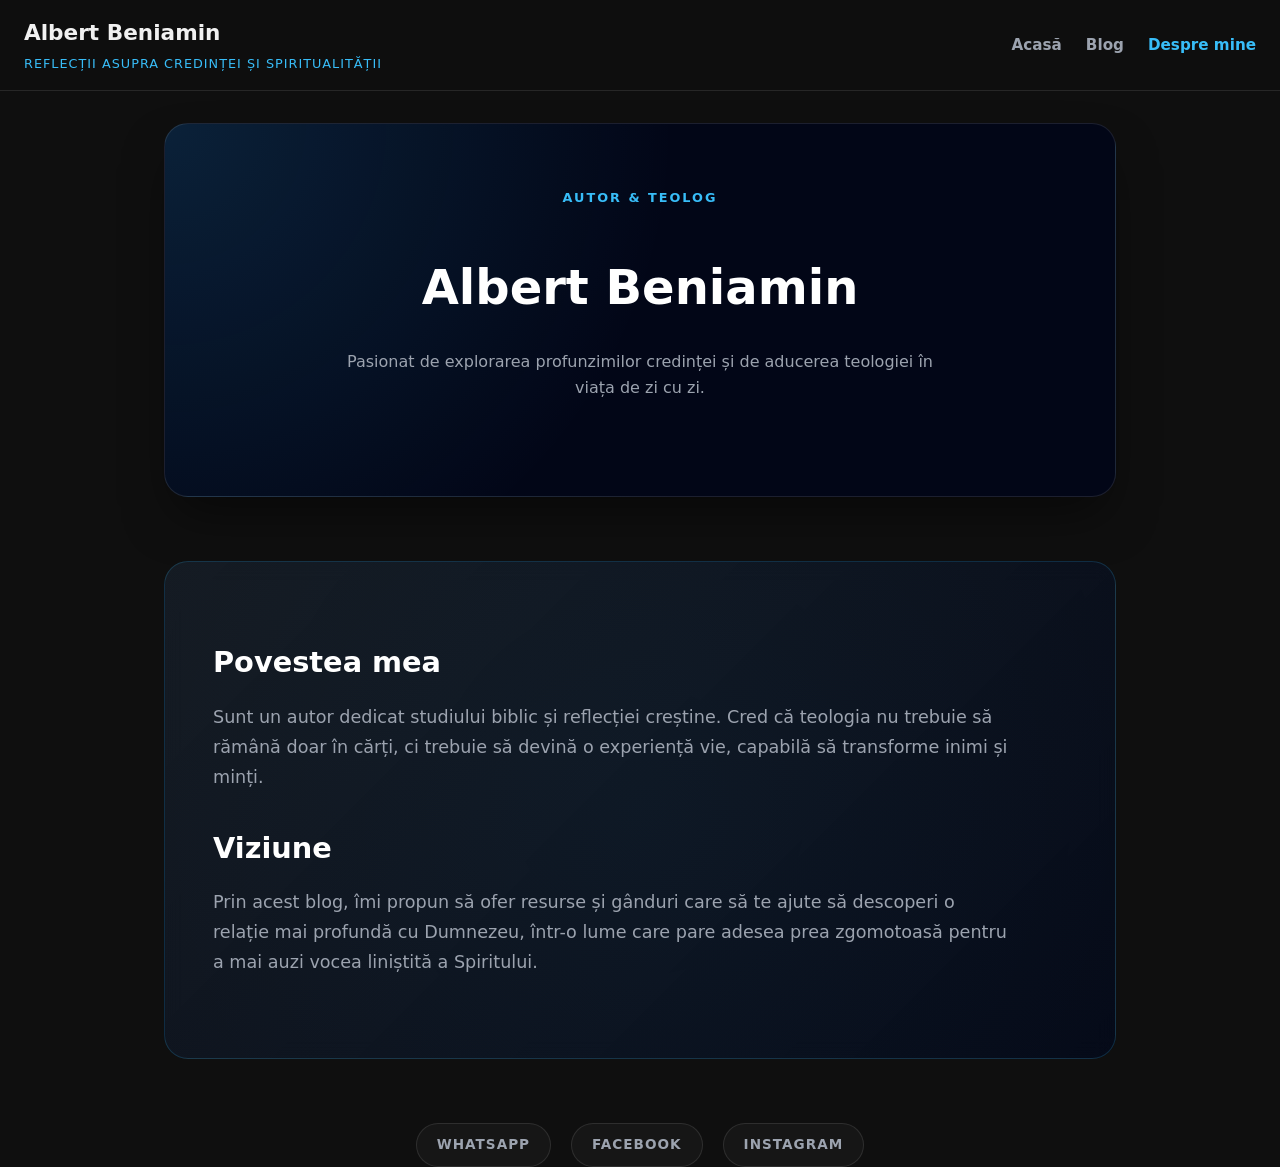
<file: despre.html>
<!DOCTYPE html>
<html lang="ro">
<head>
  <meta charset="UTF-8">
  <meta name="viewport" content="width=device-width, initial-scale=1.0">
  <title>Despre mine - Albert Beniamin</title>
  <link rel="stylesheet" href="styles.css">
</head>
<body>
  <header class="site-header">
    <div class="header-container">
      <div class="logo">
        <h1>Albert Beniamin</h1>
        <p class="tagline">Reflecții asupra credinței și spiritualității</p>
      </div>
      <nav class="main-nav">
        <a href="index.html">Acasă</a>
        <a href="blog.html">Blog</a>
        <a href="despre.html" class="active">Despre mine</a>
      </nav>
    </div>
  </header>

  <main class="container">
    <section class="premium-hero">
      <div class="hero-tag">Autor & Teolog</div>
      <h2>Albert Beniamin</h2>
      <p>Pasionat de explorarea profunzimilor credinței și de aducerea teologiei în viața de zi cu zi.</p>
    </section>

    <div class="about-premium-box">
      <h3>Povestea mea</h3>
      <p>Sunt un autor dedicat studiului biblic și reflecției creștine. Cred că teologia nu trebuie să rămână doar în cărți, ci trebuie să devină o experiență vie, capabilă să transforme inimi și minți.</p>
      
      <h3>Viziune</h3>
      <p>Prin acest blog, îmi propun să ofer resurse și gânduri care să te ajute să descoperi o relație mai profundă cu Dumnezeu, într-o lume care pare adesea prea zgomotoasă pentru a mai auzi vocea liniștită a Spiritului.</p>
    </div>

    <div class="social-links-premium">
        <a href="#" class="social-icon wa">WhatsApp</a>
        <a href="#" class="social-icon fb">Facebook</a>
        <a href="#" class="social-icon ig">Instagram</a>
    </div>
  </main>
</body>
</html>
</file>
<file: styles.css>
/* --- 1. VARIABILE ȘI RESET --- */
:root {
  --bg: #0f0f0f;
  --bg-soft: #1a1a1a;
  --card: #020617; /* Albastru foarte închis premium */
  --border: rgba(255, 255, 255, 0.1);
  --accent: #38bdf8; /* Albastru deschis neon */
  --text: #f1f1f1;
  --muted: #9ca3af;
}

* { box-sizing: border-box; }

body {
  margin: 0;
  font-family: system-ui, -apple-system, sans-serif;
  background-color: var(--bg);
  color: var(--text);
  line-height: 1.6;
}

.container {
  max-width: 1000px;
  margin: 0 auto;
  padding: 0 1.5rem;
}

/* --- 2. HEADER --- */
.site-header {
  position: sticky;
  top: 0;
  z-index: 100;
  background-color: rgba(15, 15, 15, 0.95);
  backdrop-filter: blur(12px);
  border-bottom: 1px solid var(--border);
}

.header-container {
  display: flex;
  justify-content: space-between;
  align-items: center;
  padding: 1rem 1.5rem;
}

.logo h1 { margin: 0; font-size: 1.35rem; }
.tagline { margin: 0.2rem 0 0; color: var(--accent); font-size: 0.8rem; text-transform: uppercase; letter-spacing: 1px; }

.main-nav { display: flex; gap: 1.5rem; }
.main-nav a { color: var(--muted); text-decoration: none; font-size: 0.95rem; font-weight: 600; transition: 0.2s; }
.main-nav a.active, .main-nav a:hover { color: var(--accent); }

/* --- 3. HERO PREMIUM (INDEX) --- */
.premium-hero {
  margin: 2rem 0 3rem 0;
  padding: 4rem 2.5rem;
  border-radius: 24px;
  background: 
    radial-gradient(circle at top left, rgba(56, 189, 248, 0.15), transparent 50%),
    var(--card);
  border: 1px solid var(--border);
  box-shadow: 0 25px 50px -12px rgba(0, 0, 0, 0.5);
  text-align: center;
}

.hero-tag { color: var(--accent); font-size: 0.8rem; text-transform: uppercase; font-weight: 800; letter-spacing: 2px; margin-bottom: 1rem; }
.premium-hero h2 { font-size: clamp(2rem, 5vw, 3rem); color: #fff; margin-bottom: 1rem; }
.premium-hero p { color: var(--muted); max-width: 600px; margin: 0 auto 2rem; }

/* --- 4. GRID ȘI CARDURI ARTICOLE --- */
.articles-grid {
  display: grid;
  grid-template-columns: repeat(auto-fit, minmax(300px, 1fr));
  gap: 2rem;
}

.card-link { text-decoration: none !important; color: inherit !important; display: flex; }

.article-card {
  background: var(--card);
  border-radius: 20px;
  border: 1px solid var(--border);
  overflow: hidden;
  transition: all 0.4s ease;
  width: 100%;
  display: flex;
  flex-direction: column;
}

.card-link:hover .article-card {
  border-color: var(--accent);
  transform: translateY(-8px);
  box-shadow: 0 20px 40px rgba(0, 0, 0, 0.4);
}

.article-image-container {
  width: 100%;
  height: 200px;
  overflow: hidden;
}

.article-img {
  width: 100%;
  height: 100%;
  object-fit: cover;
  transition: transform 0.5s ease;
}

.card-link:hover .article-img { transform: scale(1.1); }

.article-body { padding: 1.5rem; flex-grow: 1; display: flex; flex-direction: column; }
.article-header h4 { margin: 0 0 5px; font-size: 1.25rem; color: #fff; }
.article-date { font-size: 0.85rem; color: var(--accent); margin-bottom: 10px; display: block; }
.article-excerpt { color: var(--muted); font-size: 0.95rem; margin-bottom: 1.5rem; }

/* --- 5. BUTOANE WOW --- */
.btn-read-more, .btn-wow-main, .btn-wow-back {
  display: inline-flex;
  align-items: center;
  justify-content: center;
  padding: 12px 25px;
  border-radius: 50px;
  font-weight: 700;
  text-transform: uppercase;
  font-size: 0.85rem;
  letter-spacing: 1px;
  transition: all 0.3s cubic-bezier(0.175, 0.885, 0.32, 1.275);
  text-decoration: none !important;
  border: none;
  cursor: pointer;
}

/* Butoane albastre (Înainte) */
.btn-read-more, .btn-wow-main {
  background: linear-gradient(135deg, #38bdf8 0%, #2563eb 100%);
  color: white !important;
  box-shadow: 0 10px 20px rgba(56, 189, 248, 0.3);
}

.card-link:hover .btn-read-more, .btn-wow-main:hover {
  transform: scale(1.05) translateX(8px);
  box-shadow: 0 15px 30px rgba(56, 189, 248, 0.5);
}

/* Buton Înapoi (Stânga) */
.btn-wow-back {
  background: rgba(56, 189, 248, 0.1);
  color: var(--accent) !important;
  border: 1px solid var(--accent);
  margin: 40px 0;
}

.btn-wow-back:hover {
  background: var(--accent) !important;
  color: var(--card) !important;
  transform: scale(1.05) translateX(-8px);
}

/* --- 6. PAGINA ARTICOL (SINGLE) --- */
.post-hero-container {
  width: 100%;
  height: 400px;
  overflow: hidden;
  border-radius: 20px;
  margin: 2rem 0;
  box-shadow: 0 10px 40px rgba(0,0,0,0.5);
}

.post-featured-img { width: 100%; height: 100%; object-fit: cover; }
.post-title { font-size: clamp(2rem, 5vw, 2.8rem); color: #fff; margin: 1rem 0; }
.post-content { font-size: 1.15rem; line-height: 1.8; color: #d1d5db; }
.post-content p { margin-bottom: 1.5rem; }

/* --- 7. FOOTER --- */
.site-footer {
  border-top: 1px solid var(--border);
  padding: 3rem 0;
  text-align: center;
  color: var(--muted);
}
/* FORȚARE TEMA PREMIUM PE HERO */
.premium-hero {
  margin: 2rem 0 3rem 0;
  padding: 4rem 2rem;
  border-radius: 24px;
  background: 
    radial-gradient(circle at top left, rgba(56, 189, 248, 0.15), transparent 50%),
    #020617 !important; /* Fundalul închis premium */
  border: 1px solid rgba(255, 255, 255, 0.1);
  box-shadow: 0 25px 50px -12px rgba(0, 0, 0, 0.5);
  text-align: center;
}

.hero-tag {
  color: #38bdf8 !important;
  font-size: 0.8rem;
  text-transform: uppercase;
  font-weight: 800;
  letter-spacing: 2px;
  margin-bottom: 1rem;
}

.premium-hero h2 {
  color: #ffffff !important;
  font-size: clamp(2rem, 5vw, 3rem);
  margin-bottom: 1.5rem;
}

/* Butonul Secundar din Hero (Despre mine) */
.btn-wow-secondary {
  display: inline-flex;
  align-items: center;
  justify-content: center;
  padding: 14px 28px;
  background: rgba(255, 255, 255, 0.05);
  color: #fff !important;
  text-decoration: none;
  border-radius: 50px;
  font-weight: 700;
  text-transform: uppercase;
  font-size: 0.9rem;
  border: 1px solid rgba(255, 255, 255, 0.2);
  transition: all 0.3s ease;
}

.btn-wow-secondary:hover {
  background: rgba(255, 255, 255, 0.1);
  border-color: #38bdf8;
  transform: translateY(-2px);
}
/* --- SECTION DESPRE BLOG PREMIUM (INDEX) --- */
.about-premium-box {
  margin: 4rem 0;
  padding: 3rem;
  border-radius: 24px;
  background: linear-gradient(135deg, rgba(30, 41, 59, 0.4) 0%, rgba(2, 6, 23, 0.8) 100%);
  border: 1px solid rgba(56, 189, 248, 0.2);
  backdrop-filter: blur(10px); /* Efect de sticlă mată */
  position: relative;
  overflow: hidden;
}

/* Adăugăm o reflexie subtilă în colț */
.about-premium-box::after {
  content: "";
  position: absolute;
  top: -50%;
  left: -50%;
  width: 200%;
  height: 200%;
  background: radial-gradient(circle, rgba(56, 189, 248, 0.05) 0%, transparent 70%);
  pointer-events: none;
}

.about-premium-box h3 {
  font-size: 1.8rem;
  color: #fff;
  margin-bottom: 1rem;
  position: relative;
  z-index: 1;
}

.about-premium-box p {
  font-size: 1.1rem;
  color: #9ca3af;
  margin-bottom: 2rem;
  line-height: 1.7;
  position: relative;
  z-index: 1;
  max-width: 800px;
}

/* Stil pentru butonul secundar din această secțiune */
.about-premium-box .btn-wow-secondary {
  position: relative;
  z-index: 1;
  display: inline-flex;
  align-items: center;
  padding: 12px 25px;
  background: rgba(255, 255, 255, 0.03);
  color: #38bdf8 !important;
  border: 1px solid rgba(56, 189, 248, 0.4);
  border-radius: 50px;
  text-decoration: none;
  font-weight: 700;
  text-transform: uppercase;
  font-size: 0.85rem;
  transition: all 0.3s ease;
}

.about-premium-box .btn-wow-secondary:hover {
  background: rgba(56, 189, 248, 0.1);
  border-color: #38bdf8;
  box-shadow: 0 0 20px rgba(56, 189, 248, 0.2);
  transform: translateY(-2px);
}
/* --- SOCIAL LINKS PREMIUM --- */
.social-links-premium {
  display: flex;
  justify-content: center;
  gap: 20px;
  margin-top: 20px;
}

.social-icon {
  text-decoration: none;
  font-size: 0.85rem;
  font-weight: 700;
  text-transform: uppercase;
  letter-spacing: 1px;
  padding: 10px 20px;
  border-radius: 50px;
  background: rgba(255, 255, 255, 0.03);
  border: 1px solid rgba(255, 255, 255, 0.1);
  color: #9ca3af !important;
  transition: all 0.3s cubic-bezier(0.175, 0.885, 0.32, 1.275);
}

/* Efect Hover General */
.social-icon:hover {
  transform: translateY(-5px);
  color: #fff !important;
}

/* Culori specifice la Hover */
.social-icon.wa:hover {
  border-color: #25D366;
  box-shadow: 0 0 20px rgba(37, 211, 102, 0.4);
  background: rgba(37, 211, 102, 0.1);
}

.social-icon.fb:hover {
  border-color: #1877F2;
  box-shadow: 0 0 20px rgba(24, 119, 242, 0.4);
  background: rgba(24, 119, 242, 0.1);
}

.social-icon.ig:hover {
  border-color: #E1306C;
  box-shadow: 0 0 20px rgba(225, 48, 108, 0.4);
  background: rgba(225, 48, 108, 0.1);
}
/* --- FIX IMAGINI ȘI TEXT ÎN PAGINA DE ARTICOL --- */

/* Containerul care ține imaginea banner */
.post-hero-container {
  width: 100%;
  height: 400px; /* Înălțime fixă pentru banner */
  overflow: hidden;
  border-radius: 20px;
  margin: 2rem 0;
  border: 1px solid rgba(255, 255, 255, 0.1);
  box-shadow: 0 20px 40px rgba(0, 0, 0, 0.5);
}

/* Imaginea din interiorul bannerului */
.post-featured-img {
  width: 100%;
  height: 100%;
  object-fit: cover; /* Esențial: decupează, nu întinde */
  display: block;
}

/* Titlul și textele din articol */
.post-title {
  font-size: clamp(2rem, 5vw, 3rem);
  color: #fff;
  margin-bottom: 0.5rem;
  line-height: 1.1;
}

.highlight-text {
  font-size: 1.2rem;
  color: #38bdf8; /* Albastru deschis pentru introducere */
  font-style: italic;
  margin-bottom: 2rem;
  line-height: 1.6;
}

.post-content {
  font-size: 1.1rem;
  color: #d1d5db;
  line-height: 1.8;
}

.post-content h3 {
  color: #fff;
  margin-top: 2.5rem;
  font-size: 1.5rem;
}
/* --- OPTIMIZARE MOBIL (RESPONSIVE) --- */
@media (max-width: 768px) {
  /* 1. Ajustăm Containerul General */
  .container {
    padding: 0 1rem; /* Mai puțin spațiu pe margini pe telefon */
  }

  /* 2. Header și Meniu */
  .header-container {
    flex-direction: column; /* Punem logo-ul deasupra meniului */
    gap: 15px;
    padding: 1rem;
  }
  
  .main-nav {
    gap: 10px;
    flex-wrap: wrap; /* Meniul se rupe pe două rânduri dacă e nevoie */
    justify-content: center;
  }

  /* 3. Hero (Secțiunea de sus) */
  .premium-hero {
    padding: 2.5rem 1rem;
    margin: 1rem 0;
  }

  .premium-hero h2 {
    font-size: 1.8rem; /* Text mai mic să nu se rupă urât */
  }

  .hero-actions {
    flex-direction: column; /* Butoanele unul sub altul pe mobil */
    width: 100%;
  }

  .btn-wow-main, .btn-wow-secondary {
    width: 100%; /* Butoanele ocupă toată lățimea pentru a fi ușor de apăsat */
  }

  /* 4. Grid-ul de Articole */
  .articles-grid {
    grid-template-columns: 1fr; /* Forțăm un singur card pe rând */
    gap: 20px;
  }

  /* 5. Imaginile din Carduri și Articole */
  .article-image-container, .post-hero-container {
    height: 180px; /* Înălțime mai mică pentru ecrane mici */
  }

  /* 6. Textul din Articole */
  .post-title {
    font-size: 1.8rem; /* Titlul articolului mai mic pe telefon */
    line-height: 1.3;
  }

  .post-content {
    font-size: 1rem; /* Text mai lizibil pentru citit de aproape */
  }

    /* 7. REPARARE BUTOANE SOCIALE PE MOBIL */
  .social-links-premium {
    display: flex;
    flex-direction: column; /* Le punem unul sub altul */
    align-items: center;    /* Le centrăm perfect */
    gap: 12px;
    width: 100%;
    padding: 0;
    margin: 20px 0;
  }
  
  .social-icon {
    width: 100%;            /* Ocupă lățimea containerului */
    max-width: 280px;       /* Dar nu le lăsăm să devină gigantice */
    text-align: center;
    display: block;
    box-sizing: border-box; /* Asigură că padding-ul nu scoate butonul afară */
    margin: 0 auto;         /* Centrare forțată */
  }

  /* Ajustare Footer pentru a cuprinde butoanele */
  .site-footer {
    padding: 2rem 1rem;
    display: flex;
    flex-direction: column;
    align-items: center;
  }
/* Magazine Style Layout */
.magazine-style {
    margin-top: 2rem;
    color: #e5e5e5;
}

.magazine-header {
    text-align: center;
    margin-bottom: 3rem;
}

.category-tag {
    font-style: italic;
    color: var(--muted);
    border-bottom: 1px solid var(--border);
    padding-bottom: 5px;
    letter-spacing: 2px;
}

.main-title {
    font-size: 3rem;
    font-weight: 300;
    margin: 1rem 0 0.5rem;
    letter-spacing: 1px;
}

.sub-title {
    font-family: 'Georgia', serif; /* Stil scris de mână/serit */
    font-style: italic;
    font-weight: normal;
    font-size: 1.8rem;
    color: var(--muted);
}

.article-image-full {
    width: 100%;
    border-radius: 4px;
    margin-bottom: 2rem;
    box-shadow: 0 10px 30px rgba(0,0,0,0.5);
}

.intro-box {
    background-color: var(--bg-soft);
    padding: 2rem;
    border-left: 4px solid var(--accent);
    margin-bottom: 2rem;
}

.highlight-quote {
    font-size: 1.5rem;
    text-align: center;
    margin: 3rem 0;
    padding: 2rem;
    border-top: 1px solid var(--border);
    border-bottom: 1px solid var(--border);
    color: #fff;
    font-style: italic;
}

.conclusion-banner {
    background: linear-gradient(to right, #1a1a1a, #2e2e2e);
    padding: 2.5rem;
    text-align: center;
    border-radius: 12px;
    margin-top: 4rem;
    font-size: 1.3rem;
    border: 1px solid var(--accent);
}

.author-info {
    margin-top: 4rem;
    text-align: right;
    border-top: 1px solid var(--border);
    padding-top: 1rem;
    color: var(--muted);
}

/* Telefon Fix */
@media (max-width: 768px) {
    .main-title { font-size: 2rem; }
    .sub-title { font-size: 1.3rem; }
    .magazine-columns { column-count: 1; }
}
/* Stiluri pentru Vizualizatorul PDF */
.pdf-viewer-container {
    margin: 2rem 0;
    box-shadow: 0 10px 40px rgba(0,0,0,0.6);
    border: 1px solid var(--border);
    border-radius: 12px;
    overflow: hidden;
    background-color: #333; /* Fundal sub PDF */
}

.pdf-intro {
    text-align: center;
    padding: 3rem 0;
}

.action-bar {
    margin-top: 2rem;
}

.hint {
    color: var(--muted);
    font-size: 0.9rem;
    margin-top: 1rem;
}

.quick-summary {
    background-color: var(--bg-soft);
    padding: 2rem;
    border-radius: 12px;
    margin: 3rem 0;
}

.quick-summary ul {
    padding-left: 1.5rem;
    color: var(--muted);
}

/* Ajustare pe Mobil */
@media (max-width: 768px) {
    .pdf-viewer-container {
        height: 500px; /* Mai mic pe telefon pentru a nu bloca scroll-ul paginii */
    }
}

/* Magazine Style - Varianta Clean */
.magazine-article {
  padding: 2rem 0;
}

.category-tag {
  color: var(--muted);
  text-transform: uppercase;
  letter-spacing: 2px;
  font-size: 0.8rem;
  border-bottom: 1px solid var(--border);
  display: inline-block;
  margin-bottom: 1rem;
}

.main-title {
  font-size: 2.8rem;
  line-height: 1.1;
  margin: 0.5rem 0;
  font-weight: 700;
}

.sub-title {
  font-size: 1.5rem;
  color: var(--muted);
  font-style: italic;
  font-weight: normal;
  margin-bottom: 1.5rem;
}

.post-meta {
  font-size: 0.9rem;
  color: var(--muted);
  margin-bottom: 2rem;
}

.article-image-full {
  width: 100%;
  max-height: 500px;
  object-fit: cover;
  border-radius: 8px;
  margin-bottom: 2.5rem;
}

.intro-box {
  background-color: var(--bg-soft);
  padding: 2rem;
  border-radius: 12px;
  margin-bottom: 2rem;
  border-left: 4px solid var(--accent);
}

.highlight-quote {
  font-size: 1.6rem;
  font-style: italic;
  text-align: center;
  margin: 3rem 0;
  padding: 2rem;
  border-top: 1px solid var(--border);
  border-bottom: 1px solid var(--border);
  color: var(--text);
}

.summary-card {
  background-color: var(--bg-soft);
  padding: 2.5rem;
  border-radius: 16px;
  margin-top: 4rem;
  border: 1px solid var(--border);
}

.cta-box {
  margin-top: 2rem;
  text-align: center;
  font-size: 1.3rem;
  color: #fff;
  padding: 1rem;
  border: 1px solid var(--accent);
  border-radius: 8px;
}

.author-info {
  margin-top: 4rem;
  text-align: right;
  font-style: italic;
  color: var(--muted);
}

/* Fix pentru drop-cap (litera mare) */
.drop-cap::first-letter {
  font-size: 3.5rem;
  float: left;
  margin-right: 8px;
  line-height: 1;
  font-weight: bold;
  color: var(--accent);
}

@media (max-width: 768px) {
  .main-title { font-size: 2rem; }
  .sub-title { font-size: 1.2rem; }
}
/* STIL GENERAL - Stil Aeon Light */
body {
    font-family: system-ui, -apple-system, BlinkMacSystemFont, "Segoe UI", Roboto, sans-serif;
    margin: 0;
    background-color: #f8f7f4;
    color: #222;
    line-height: 1.7;
}

/* HEADER */
header {
    max-width: 1100px;
    margin: 0 auto;
    padding: 35px 20px;
    display: flex;
    justify-content: space-between;
    align-items: center;
}

.logo {
    font-size: 1.35rem;
    font-weight: 600;
    color: #111;
    text-decoration: none;
    letter-spacing: -0.5px;
}

nav a {
    margin-left: 28px;
    color: #444;
    text-decoration: none;
    font-size: 0.95rem;
    transition: color 0.2s;
}

nav a:hover {
    color: #000;
}

/* CONTAINER PRINCIPAL */
.container {
    max-width: 1100px;
    margin: 30px auto 60px;
    padding: 0 20px;
}

/* HERO SECTION (Prima pagină) */
.hero {
    text-align: center;
    margin-bottom: 70px;
    padding: 40px 0;
}

.hero h1 {
    font-size: 3.2rem;
    font-weight: 700;
    margin-bottom: 12px;
    color: #111;
    letter-spacing: -1px;
}

.hero p {
    font-size: 1.2rem;
    color: #555;
    max-width: 600px;
    margin: 0 auto;
}

/* GRID ARTICOLE (Pagina Principală) */
.articles-grid {
    display: grid;
    grid-template-columns: repeat(auto-fit, minmax(320px, 1fr));
    gap: 40px;
}

/* CARD ARTICOL */
.article-card {
    background: #fff;
    border-radius: 8px;
    overflow: hidden;
    box-shadow: 0 1px 4px rgba(0, 0, 0, 0.05);
    transition: transform 0.2s, box-shadow 0.2s;
    text-decoration: none;
    color: inherit;
    display: block;
}

.article-card:hover {
    transform: translateY(-4px);
    box-shadow: 0 12px 24px rgba(0, 0, 0, 0.1);
}

.article-image {
    width: 100%;
    height: 220px;
    object-fit: cover;
    background-color: #eee;
}

.article-content {
    padding: 24px;
}

.article-content h2 {
    font-size: 1.5rem;
    margin: 0 0 12px 0;
    line-height: 1.3;
    color: #111;
}

.article-content p {
    color: #555;
    font-size: 1rem;
    margin: 0;
}

/* PAGINA BLOG (Lista verticală) */
.blog-container {
    max-width: 850px;
    margin: 40px auto;
}

.blog-item {
    display: flex;
    gap: 30px;
    margin-bottom: 50px;
    text-decoration: none;
    color: inherit;
    align-items: center;
}

.blog-item-img {
    width: 240px;
    height: 150px;
    object-fit: cover;
    border-radius: 4px;
}

.blog-item-text h2 {
    font-size: 1.6rem;
    margin: 0 0 10px 0;
}

.date {
    font-size: 0.8rem;
    color: #888;
    text-transform: uppercase;
    display: block;
    margin-bottom: 8px;
}

/* RESPONSIVE */
@media (max-width: 768px) {
    .blog-item {
        flex-direction: column;
    }
    .blog-item-img {
        width: 100%;
        height: 200px;
    }
    .hero h1 {
        font-size: 2.2rem;
    }
}
</file>
